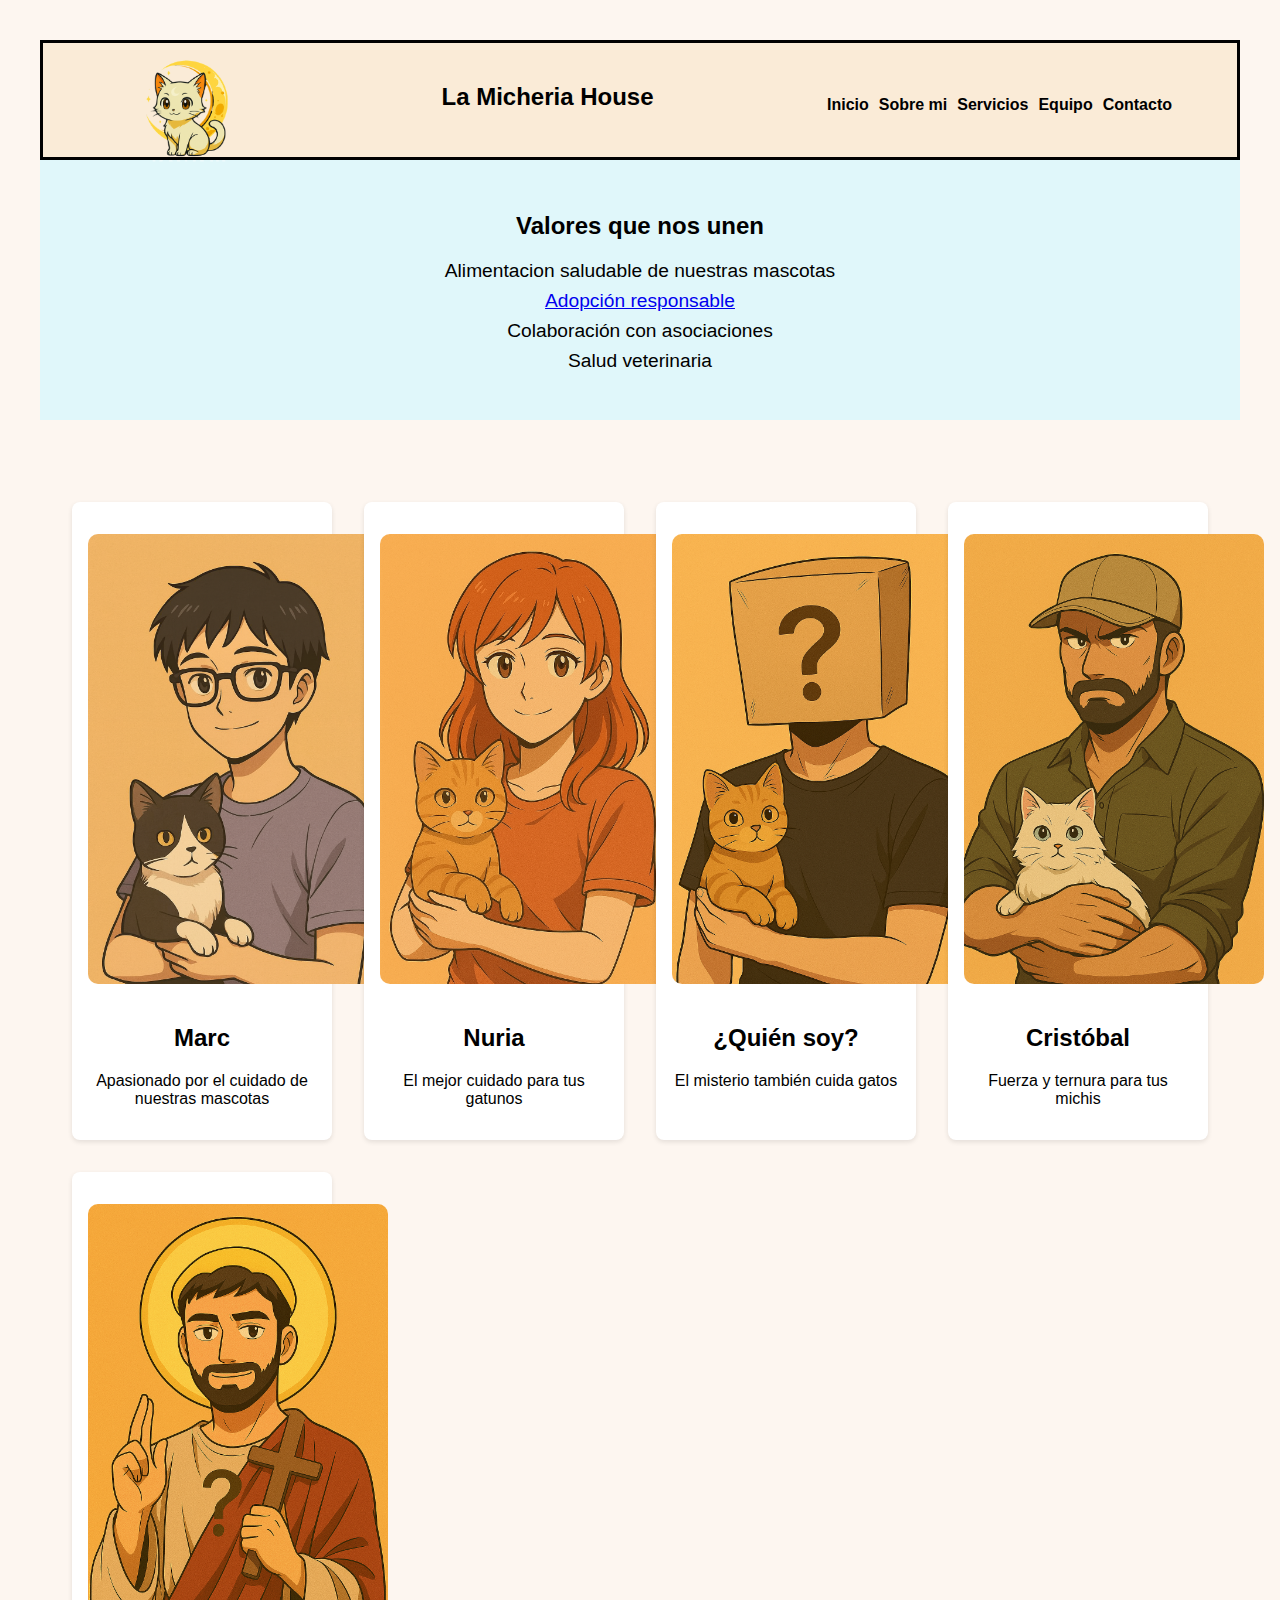
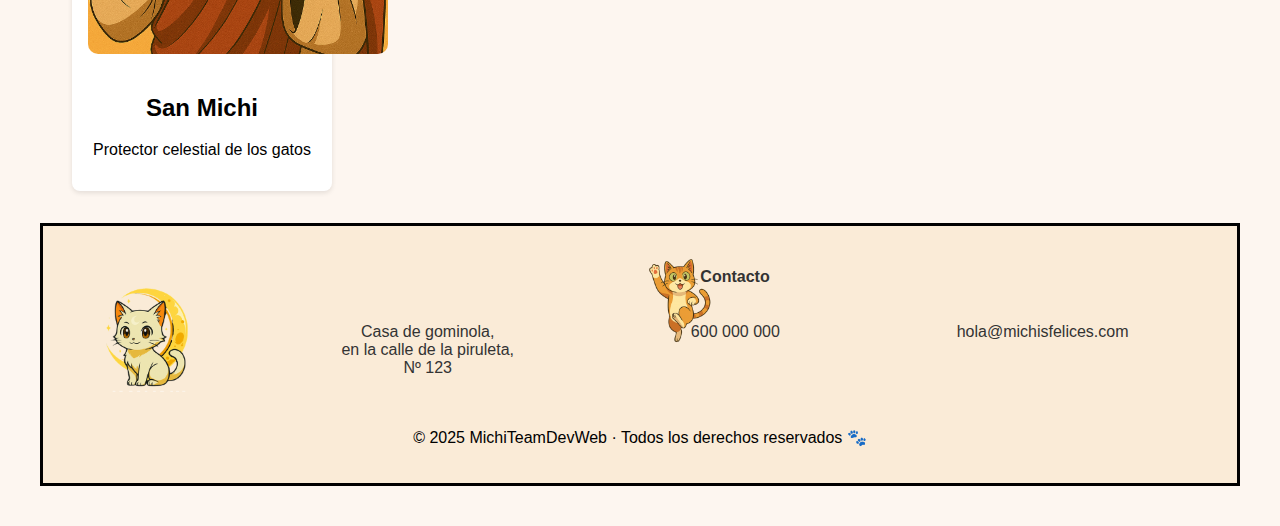
<file: equipo.html>
<!DOCTYPE html>
<html lang="es">
  <head>
    <meta charset="UTF-8" />
    <meta name="viewport" content="width=device-width, initial-scale=1.0" />
    <title>La Micheria House</title>
    <link rel="stylesheet" href="style.css" />
  </head>

  <body>
    <header class="barra">
      <a href="index.html"
        ><img src="public/logo.png" alt="La Micheria House" class="logo"
      /></a>
      <h1>La Micheria House</h1>
      <nav>
        <a href="index.html">Inicio</a>
        <a href="Sobre.html">Sobre mi</a>
        <a href="Nuestros servicios.html">Servicios</a>
        <a href="equipo.html">Equipo</a>
        <a href="contacto.html">Contacto</a>
      </nav>
    </header>

    <section class="team-values">
      <h2>Valores que nos unen</h2>
      <ul>
        <li>Alimentacion saludable de nuestras mascotas</li>
        <li><a href="adopt-service.html">Adopción responsable</a></li>
        <li>Colaboración con asociaciones</li>
        <li>Salud veterinaria</li>
      </ul>
    </section>

    <main>
      <section class="team-grid">
        <article class="team-member">
          <img src="public/Marc.png" alt="Marc con gato blanco y negro" />
          <h2>Marc</h2>
          <p>Apasionado por el cuidado de nuestras mascotas</p>
        </article>

        <article class="team-member">
          <img src="public/Nuria.png" alt="Nuria con gato naranja" />
          <h2>Nuria</h2>
          <p>El mejor cuidado para tus gatunos</p>
        </article>

        <article class="team-member">
          <img
            src="public/Daniel.png"
            alt="Miembro anónimo con bolsa en la cabeza"
          />
          <h2>¿Quién soy?</h2>
          <p>El misterio también cuida gatos</p>
        </article>

        <article class="team-member">
          <img
            src="public/cristobal.png"
            alt="Cuidador musculoso con gato blanco"
          />
          <h2>Cristóbal</h2>
          <p>Fuerza y ternura para tus michis</p>
        </article>

        <article class="team-member">
          <img src="public/el santos.png" alt="Santo con aureola y cruz" />
          <h2>San Michi</h2>
          <p>Protector celestial de los gatos</p>
        </article>
      </section>

      <img
        id="gato-saltarin"
        src="public/gato-saltarin.png"
        alt="Gato saltarín"
      />
    </main>

    <footer>
      <div class="footer-contenido">
        <div class="logo">
          <img
            src="public/logo.png"
            alt="Logo de La Michería House"
            class="logo-footer"
          />
        </div>
        <div class="footer-info">
          <h4><span style="font-size: 16px">Contacto</span></h4>
          <div class="footer-div">
            <p>
              Casa de gominola,<br />en la calle de la piruleta,<br />Nº 123
            </p>
            <p>600 000 000</p>
            <p>hola@michisfelices.com</p>
          </div>
        </div>
      </div>

<!-- Comentario de prueba  -->
<!--  -->

      <p style="text-align: center; margin-top: 1rem">
        &copy; 2025 MichiTeamDevWeb · Todos los derechos reservados 🐾
      </p>
    </footer>
    <script src="script.js"></script>
  </body>
</html>
</file>
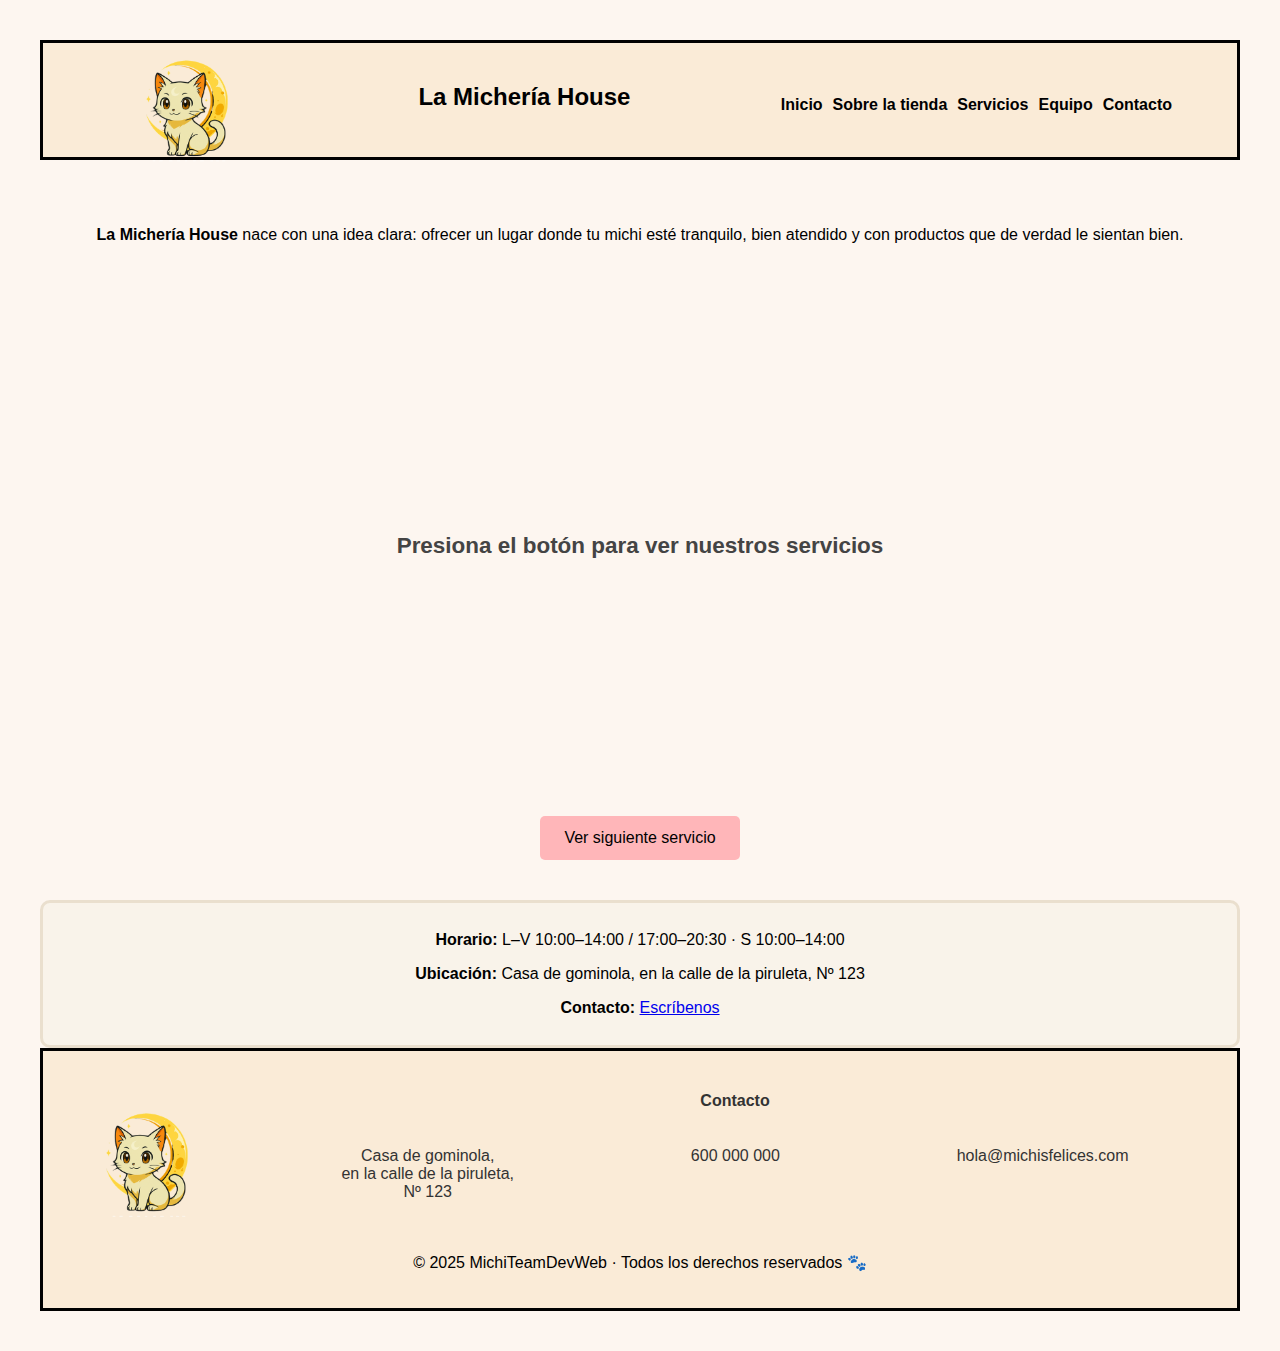
<file: Sobre.html>
<!DOCTYPE html>
<html lang="es">
  <head>
    <meta charset="UTF-8" />
    <meta name="viewport" content="width=device-width, initial-scale=1.0" />
    <title>La Michería House – Espacio para Michis Felices</title>
    <link rel="stylesheet" href="style.css" />
  </head>
  <body>
    <header class="barra">
      <a href="index.html">
        <img
          src="public/logo.png"
          alt="Logo de La Michería House"
          class="logo"
        />
      </a>
      <h1>La Michería House</h1>
      <nav>
        <a href="index.html">Inicio</a>
        <a href="sobre.html">Sobre la tienda</a>
        <a href="nuestros-servicios.html">Servicios</a>
        <a href="equipo.html">Equipo</a>
        <a href="contacto.html">Contacto</a>
      </nav>
    </header>

    <main>
      <p class="text-0">
        <strong>La Michería House</strong> nace con una idea clara: ofrecer un
        lugar donde tu michi esté tranquilo, bien atendido y con productos que
        de verdad le sientan bien.
      </p>

      <section>
        <div id="output">
          <h3>Presiona el botón para ver nuestros servicios</h3>
        </div>
        <button onclick="mostrarSiguiente()">Ver siguiente servicio</button>
      </section>

      <div class="info-simple">
        <p>
          <strong>Horario:</strong> L–V 10:00–14:00 / 17:00–20:30 · S
          10:00–14:00
        </p>
        <p>
          <strong>Ubicación:</strong> Casa de gominola, en la calle de la
          piruleta, Nº 123
        </p>
        <p><strong>Contacto:</strong> <a href="contacto.html">Escríbenos</a></p>
      </div>
    </main>

    <footer>
      <div class="footer-contenido">
        <div class="logo">
          <img
            src="public/logo.png"
            alt="Logo de La Michería House"
            class="logo-footer"
          />
        </div>

        <div class="footer-info">
          <h4><span style="font-size: 16px">Contacto</span></h4>
          <div class="footer-div">
            <p>
              Casa de gominola,<br />en la calle de la piruleta,<br />Nº 123
            </p>
            <p>600 000 000</p>
            <p>hola@michisfelices.com</p>
          </div>
        </div>
      </div>

      <p style="text-align: center; margin-top: 1rem">
        &copy; 2025 MichiTeamDevWeb · Todos los derechos reservados 🐾
      </p>
    </footer>

    <script src="script.js"></script>
  </body>
</html>
</file>
<file: style.css>
/*body.home {
    background-image: url("https://content.elmueble.com/medio/2023/05/22/gatitos_1f740045_230522123911_1000x667.jpg");
    background-repeat: no-repeat;
    background-size: cover;
}*/

body.fondo-Servicios {
  background-image: url(public/pacat_paws_background.jpg);
}

h1.Home {
  color: black;
  font-family: Verdana, Geneva, Tahoma, sans-serif;
  font-size: clamp(20px, 4vw, 15px);
}

/*.div-1 {
    background-color: antiquewhite;
    width: 100px;
    height: 100px;
}*/
.welco {
  font-family: Verdana, Geneva, Tahoma, sans-serif;
  text-align: center;
  background-color: antiquewhite;
  padding-top: 10px;
  padding-bottom: 10px;
}

header.barra {
  background: antiquewhite;
  border: 3px solid black;
  color: #000;
  padding: 1rem 60px;
  box-sizing: border-box;
  position: sticky;
  width: 100%;
  top: 0;
  left: 0;
  height: 120px;
  display: flex;
  align-items: center;
  justify-content: space-between;
  z-index: 1;
}

header h1 {
  padding-left: 200px;
}

.logo {
  width: 170px;
  height: 166px;
  display: flex;
  align-items: center;
  justify-content: center;
}

nav a {
  color: #000;
  margin: 0 10px;
  text-decoration: none;
  font-weight: 600;
  font-size: clamp(20px, 4vw, 16px);
}

header {
  text-align: center;
}

/*css página de servicios*/

main {
  padding-top: 50px;
}

.Services {
  background-color: rgb(122, 114, 107);
  padding: 10px;
  margin-left: auto;
  margin-right: auto;
  width: fit-content;
  color: floralwhite;
}

.caja-servicios {
  gap: 100px;
  margin-bottom: 100px;
  display: flex;
  flex-wrap: wrap;
  justify-content: center;
  align-items: center;
}

.Feeding {
  background-size: cover;
  width: 200px;
  height: 200px;
}

.Adopción {
  background-size: cover;
  width: 200px;
  height: 200px;
}

.Play {
  background-size: cover;
  width: 200px;
  height: 200px;
}

.Take-care {
  background-size: cover;
  width: 200px;
  height: 200px;
}

.text-0 {
  font-family: Verdana, Geneva, Tahoma, sans-serif;
}

.text-1 {
  font-size: 20px;
  font-family: Verdana, Geneva, Tahoma, sans-serif;
  font-weight: 600;
}

div.serv-title {
  font-size: 30px;
  font-weight: bold;
  color: black;
  text-align: center;
  color: #c66868;
}

.Adopción h2 {
  padding: 50px;
}

/* Servicio de adopción */

.card h3 {
  font-family: Arial;
  font-weight: bo;
}

.gatos-adopt {
  display: flex;
  flex-wrap: wrap;
  flex-direction: row;
  justify-content: center;
  margin-top: 50px;
  gap: 20px;
}

.gatos-adopt>.card {
  padding: 10px;
  align-items: center;
  justify-content: center;

  text-align: center;
}

.card>img {
  max-width: 400px;
  background-size: cover;
  background-repeat: no-repeat;
}

/* Sección de tienda */

.product {
  border: 1px solid black;
  height: 200px;
  width: 200px;
  /*display: none;*/
}

.food-prod {
  display: flex;
  flex-direction: row;
  flex-wrap: wrap;
  gap: 20px;
}

/*css página de sobre mi*/
/* Sección sobre, minimal */
body {
  font-family: "Segoe UI", sans-serif;
  background: #fdf6f0;
  text-align: center;
  padding: 2rem;
}
#output {
  margin-top: 2rem;
  font-size: 1.2rem;
  color: #444;
  height: 540px;
  display: flex;
  align-items: center;
  justify-content: center;
}
img {
  max-width: 300px;
  margin-top: 1rem;
  border-radius: 10px;
}
button {
  padding: 0.8rem 1.5rem;
  font-size: 1rem;
  background-color: #ffb6b9;
  border: none;
  border-radius: 5px;
  cursor: pointer;
}
button:hover {
  background-color: #ffa4a7;
}
#output {
  margin-top: 2rem;
  font-size: 1.2rem;
  color: #444;
}

#output img {
  max-width: 300px;
  margin-top: 1rem;
  border-radius: 10px;
}

button {
  padding: 0.8rem 1.5rem;
  font-size: 1rem;
  background-color: #ffb6b9;
  border: none;
  border-radius: 5px;
  cursor: pointer;
}

button:hover {
  background-color: #ffa4a7;
}

.sobre {
  display: flex;
  align-items: center;
  max-width: auto;
  margin: 30px;
  background: #fffdf9;
  border: 3px solid #eee2d6;
  border-radius: 14px;
  padding: 90px;
  display: inline-block;
}

.display-sobre {
  display: flex;
}

.lista-simple li {
  margin: 6px;
  font-family: Verdana, Geneva, Tahoma, sans-serif;
  font-size: large;
}

.CTA {
  background: #f9f3ea;
  border: 3px solid #eadfce;
  border-radius: 10px;
  padding: 12px;
  margin-top: 60px;
}

.CTA-child {
  font-size: 35px;
  font-family: Verdana, Geneva, Tahoma, sans-serif;
  font-weight: 700;
  text-decoration: none;
  color: #e0996d;
}

.info-simple {
  background: #f9f3ea;
  border: 3px solid #eadfce;
  border-radius: 10px;
  padding: 12px;
  margin-top: 40px;
}

.imagen-micheria {
  padding-top: 30px;
  padding-left: 30px;
  width: 90%;
  height: 93%;
  display: block;
}

.tituloContact {
  display: inline-block;
  margin: 0 auto;
  background-color: beige;
  color: black;
  padding: 5px 15px;
}

nav.contacto {
  margin-top: 10px;
  padding: 10px 9;
  font-size: 18px;
  background-color: beige;
}

nav.contacto a {
  text-decoration: none;
  color: black;
  margin: 0 15px;
  font-weight: bold;
}

nav a:hover {
  color: white;
  background-color: #d4ce66;
  padding: 5px 10px;
  border-radius: 5px;
  transition: 0.3s;
}

/*
.header-box {
    display: inline-block;
    border: 2px solid black;
    padding: 10px 20px;
    background-color: beige;
}
*/

.contacto-wrap {
  max-width: 1100px;
  margin: 40px auto;
  display: flex;
  gap: 32px;
  padding: 8px;
}

.contacto-info {
  flex: 1;
  border: 2px solid #f08d49;
  border-radius: 8px;
  padding: 18px 20px;
  background: #fffbea;
  font-size: 16px;
  line-height: 1.6;
  color: #333;
}

.contacto-info a {
  color: #e4572e;
  text-decoration: none;
  font-weight: 600;
}

.contacto-info a:hover {
  text-decoration: underline;
}

.contacto-form {
  flex: 1;
  display: flex;
  flex-direction: column;
  gap: 12px;
}

.contacto-form label {
  font-size: 13px;
  letter-spacing: 0.3px;
  color: #555;
}

.contacto-form input,
.contacto-form textarea {
  width: 100%;
  border: 1.5px solid #ddd;
  border-radius: 6px;
  padding: 10px 12px;
  font-size: 16px;
  outline: none;
  background: #fff;
}

.contacto-form input:focus,
.contacto-form textarea:focus {
  border-color: #e4572e;
  box-shadow: 0 0 0 3px rgba(228, 87, 46, 0.15);
}

.consent {
  display: flex;
  align-items: flex-start;
  gap: 8px;
  font-size: 14px;
  color: #555;
}

.consent a {
  color: #e4572e;
  text-decoration: none;
}

.consent a:hover {
  text-decoration: underline;
}

.btn-enviar {
  border: 0;
  border-radius: 8px;
  padding: 12px 16px;
  font-weight: 700;
  text-transform: uppercase;
  cursor: pointer;
  background: linear-gradient(90deg, #ff7a18, #e52e71);
  color: #fff;
  letter-spacing: 0.6px;
  transition: transform 0.06s ease;
}

.btn-enviar:active {
  transform: scale(0.98);
}

@media (max-width: 820px) {
  .contacto-wrap {
    flex-direction: column;
  }
}

footer {
  border: 3px solid black;
  background-color: antiquewhite;
  width: 100%;
  position: relative;
  bottom: 0;
  left: 0;
  padding: 20px;
  box-sizing: border-box;
}

.footer-contenido {
  display: flex;
  justify-content: flex-start;
  align-items: flex-start;
  max-width: auto;
  margin: 0 auto;
  gap: 20px;
}

nav.footer-nav {
  display: flex;
  flex-direction: column;
  gap: 10px;
}

nav.footer-nav a {
  text-decoration: none;
  color: black;
  font-weight: 500;
}

.footer-info {
  display: flex;
  color: #333;
  padding-top: 0px;
  font-family: Verdana, Geneva, Tahoma, sans-serif;
  font-weight: 500;
  flex-direction: column;
  width: 100%;
}

.logo-footer {
  width: 170px;
  height: auto;
}

.footer-div {
  display: flex;
  flex-direction: row;
  justify-content: space-around;
}

/* cajas inicio*/

.myDiv {
  border: 4px solid #000000;
  width: 300px;
  height: 300px;
  margin: 20px;
  padding: 20px;
  display: flex;
  justify-content: center;
  border-radius: 40px;
  background-image: url(public/luna8.png);
  background-repeat: no-repeat;
  background-size: cover;
  align-items: center;
}

/*.myDiv:hover
{
    background-image: url(public/luna1.png);
    background-size: cover;
}*/
.myDiv2 {
  border: 4px solid #000000;
  width: 300px;
  height: 300px;
  margin: 20px;
  padding: 20px;
  display: flex;
  justify-content: center;
  border-radius: 40px;
  background-image: url(public/luna8.png);
  background-repeat: no-repeat;
  background-size: cover;
  align-items: center;
}

/*.myDiv2:hover
{
    background-image: url(public/luna2.png);
    background-size: cover;

}*/

.myDiv3 {
  border: 4px solid #000000;
  width: 300px;
  height: 300px;
  margin: 20px;
  padding: 20px;
  display: flex;
  justify-content: center;
  border-radius: 40px;
  background-image: url(public/luna8.png);
  background-repeat: no-repeat;
  background-size: cover;
  align-items: center;
}

/*.myDiv3:hover
{
    background-image: url(public/luna3.png);
    background-size: cover;

}*/

.myDiv4 {
  border: 4px solid #000000;
  width: 300px;
  height: 300px;
  margin: 20px;
  padding: 20px;
  display: flex;
  justify-content: center;
  border-radius: 40px;
  background-image: url(public/luna8.png);
  background-repeat: no-repeat;
  background-size: cover;
}

/*.myDiv4:hover
{
    background-image: url(public/luna4.png);
    background-size: cover;

}*/

.myDiv21 {
  border: 4px solid #000000;
  width: 300px;
  height: 300px;
  margin: 20px;
  padding: 20px;
  display: flex;
  justify-content: center;
  border-radius: 100px;
  background-image: url(public/luna9.png);
  background-repeat: no-repeat;
  background-size: cover;
}

.myDiv22 {
  border: 4px solid #000000;
  width: 300px;
  height: 300px;
  margin: 20px;
  padding: 20px;
  display: flex;
  justify-content: center;
  border-radius: 100px;
  background-image: url(public/luna11.png);
  background-repeat: no-repeat;
  background-size: cover;
}

.myDiv23 {
  border: 4px solid #000000;
  width: 300px;
  height: 300px;
  margin: 20px;
  padding: 20px;
  display: flex;
  justify-content: center;
  border-radius: 100px;
  background-image: url(public/luna13.png);
  background-repeat: no-repeat;
  background-size: cover;
}

.myDiv24 {
  border: 4px solid #000000;
  width: 300px;
  height: 300px;
  margin: 20px;
  padding: 20px;
  display: flex;
  justify-content: center;
  border-radius: 100px;
  background-image: url(public/luna10.png);
  background-repeat: no-repeat;
  background-size: cover;
}

.section-1 {
  display: flex;
  justify-content: center;
  align-items: center;
  margin-top: 00px;
  gap: 20px;
}

.init-h2 {
  font-size: 40px;
  display: flex;
  align-items: center;
}

.mapa {
  max-width: 90%;
  margin: 60px auto;
  padding: 20px;
  text-align: center;
}

.mapa h2 {
  font-family: Verdana, Geneva, Tahoma, sans-serif;
  font-size: 50px;
  margin-bottom: 20px;
  color: #e0996d;
}

.mapa iframe,
.mapa #map {
  width: 100%;
  height: 400px;
  border: 3px solid #000000;
  border-radius: 16px;
  box-shadow: 0 6px 18px rgba(0, 0, 0, 0.15);
}

/* Responsive CSS*/

/*Header responsive*/

@media (max-width: 768px) {
  header.barra {
    flex-direction: column;
    align-items: center;
    height: auto;
    padding: 1rem;
  }

  header h1 {
    padding-left: 0;
    margin-top: 10px;
    text-align: center;
    font-size: 24px;
  }

  header nav {
    display: flex;
    flex-wrap: wrap;
    justify-content: center;
    margin-top: 10px;
  }

  header nav a {
    font-size: 16px;
    margin: 5px;
  }
}

.section-1 {
  display: flex;
  justify-content: center;
  align-items: center;
  flex-wrap: wrap;
  gap: 20px;
  margin-top: 20px;
}

.section-1 > div {
  flex: 1 1 250px;
  max-width: 300px;
  height: 300px;
}

@media (max-width: 600px) {
  .section-1 > div {
    flex: 1 1 100%;
    max-width: 100%;
    height: 250px;
  }

  .init-h2 {
    font-size: 28px;
  }
}

.display-sobre {
  display: flex;
  justify-content: center;
  align-items: center;
  gap: 30px;
  flex-wrap: wrap;
  padding: 20px;
  box-sizing: border-box;
}

.display-sobre img {
  max-width: 100%;
  height: auto;
  padding: 1rem;
}

header h1 {
  padding-left: 0;
  margin-top: 10px;
  text-align: center;
  font-size: 24px;
}

header nav {
  display: flex;
  flex-wrap: wrap;
  justify-content: center;
  margin-top: 10px;
}

header nav a {
  font-size: 16px;
  margin: 5px;
}

.section-1 {
  display: flex;
  justify-content: center;
  align-items: center;
  flex-wrap: wrap;
  gap: 20px;
  margin-top: 20px;
}

.section-1>div {
  flex: 1 1 250px;
  max-width: 300px;
  height: 300px;
}

@media (max-width: 600px) {
  .section-1>div {
    flex: 1 1 100%;
    max-width: 100%;
    height: 250px;
  }

  .init-h2 {
    font-size: 28px;
  }
}

.display-sobre {
  display: flex;
  justify-content: center;
  align-items: center;
  gap: 30px;
  flex-wrap: wrap;
  padding: 20px;
  box-sizing: border-box;
}

.display-sobre img {
  max-width: 100%;
  height: auto;
  padding: 1rem;
}

header h1 {
  padding-left: 0;
  margin-top: 10px;
  text-align: center;
  font-size: 24px;
}

header nav {
  display: flex;
  flex-wrap: wrap;
  justify-content: center;
  margin-top: 10px;
}

header nav a {
  font-size: 16px;
  margin: 5px;
}

.section-1 {
  display: flex;
  justify-content: center;
  align-items: center;
  flex-wrap: wrap;
  gap: 20px;
  margin-top: 20px;
}

.section-1>div {
  flex: 1 1 250px;
  max-width: 300px;
  height: 300px;
}

@media (max-width: 600px) {
  .section-1>div {
    flex: 1 1 100%;
    max-width: 100%;
    height: 250px;
  }

  .init-h2 {
    font-size: 28px;
  }
}

.display-sobre {
  display: flex;
  justify-content: center;
  align-items: center;
  gap: 30px;
  flex-wrap: wrap;
  padding: 20px;
  box-sizing: border-box;
}

.display-sobre img {
  max-width: 100%;
  height: auto;
}

.sobre {
  flex: 1 1 300px;
  padding: 20px;
  box-sizing: border-box;
}

@media (max-width: 820px) {
  .contacto-wrap {
    flex-direction: column;
    padding: 0 15px;
  }

  .contacto-info,
  .contacto-form {
    width: 100%;
  }
}

@media (max-width: 768px) {
  .footer-contenido {
    flex-direction: column;
    align-items: center;
    text-align: center;
  }

  .footer-nav {
    align-items: center;
  }

  .footer-info {
    padding-top: 10px;
  }

  .logo-footer {
    margin-bottom: 10px;
  }
}

@media (max-width: 600px) {
  .mapa h2 {
    font-size: 32px;
  }

  .mapa iframe {
    height: 300px;
  }
}

/*Equipo*/

.team-grid {
  display: flex;
  grid-template-columns: auto;
  gap: 2rem;
  padding: 2rem;
}

.team-member {
  background: white;
  border-radius: 8px;
  padding: 1rem;
  box-shadow: 0 2px 5px rgba(0, 0, 0, 0.1);
  text-align: center;
}

.social-links a {
  margin: 0 0.5rem;
  text-decoration: none;
  color: #004466;
}

.team-values {
  background: #e0f7fa;
  padding: 2rem;
  text-align: center;
}

.team-values ul {
  list-style: none;
  padding: 0;
}

.team-values li {
  font-size: 1.2rem;
  margin: 0.5rem 0;
}

/*Equipo*/

.team-grid {
  display: grid;
  grid-template-columns: repeat(auto-fit, minmax(250px, 1fr));
  gap: 2rem;
  padding: 2rem;
}

.team-member {
  background: white;
  border-radius: 8px;
  padding: 1rem;
  box-shadow: 0 2px 5px rgba(0, 0, 0, 0.1);
  text-align: center;
}

.team-member img {
  width: 300px;
  margin-bottom: 1rem;
}

.social-links a {
  margin: 0 0.5rem;
  text-decoration: none;
  color: #004466;
}

.team-values {
  background: #e0f7fa;
  padding: 2rem;
  text-align: center;
}

.team-values ul {
  list-style: none;
  padding: 0;
}

.team-values li {
  font-size: 1.2rem;
  margin: 0.5rem 0;
}

#gato-saltarin {
  position: absolute;
  width: 80px;
  transition: transform 0.6s ease, top 0.6s ease, left 0.6s ease;
  z-index: 10;
  pointer-events: none;
}

.team-member {
  position: relative;
  cursor: pointer;
}
</file>
